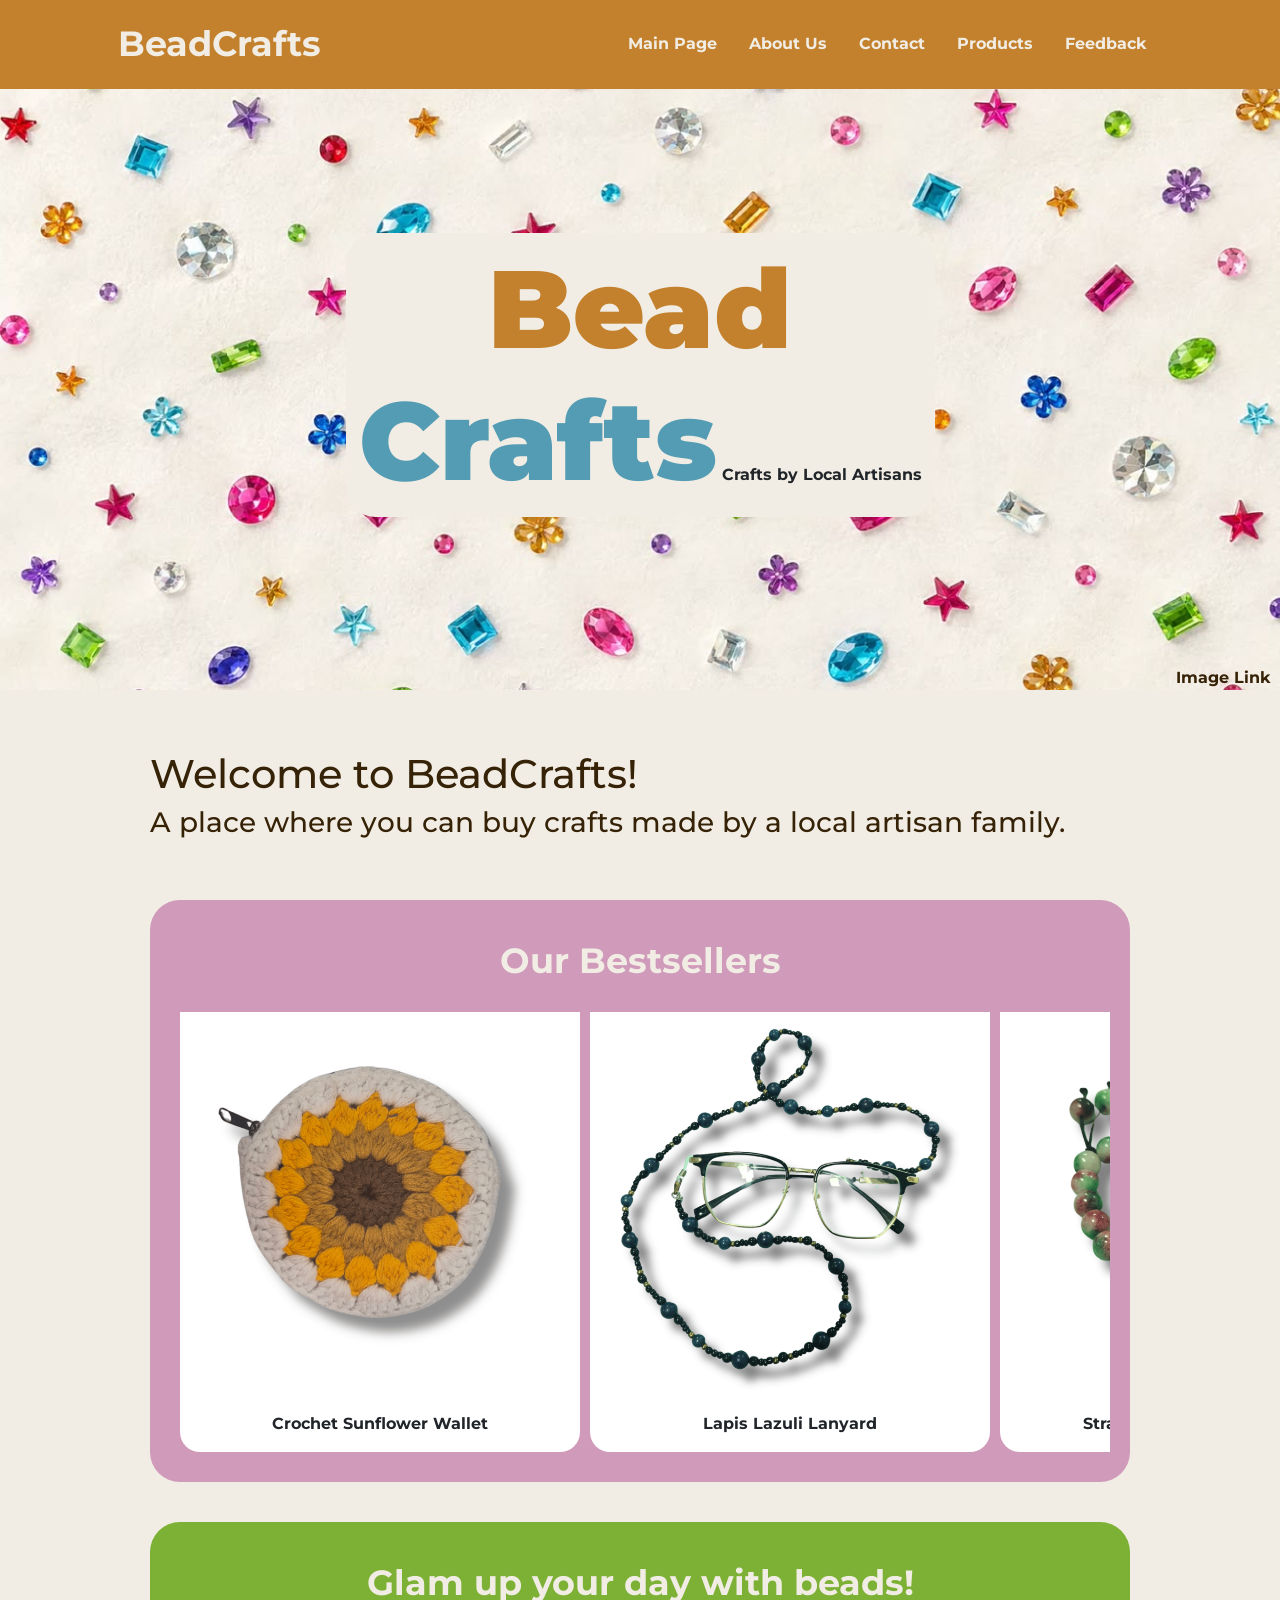
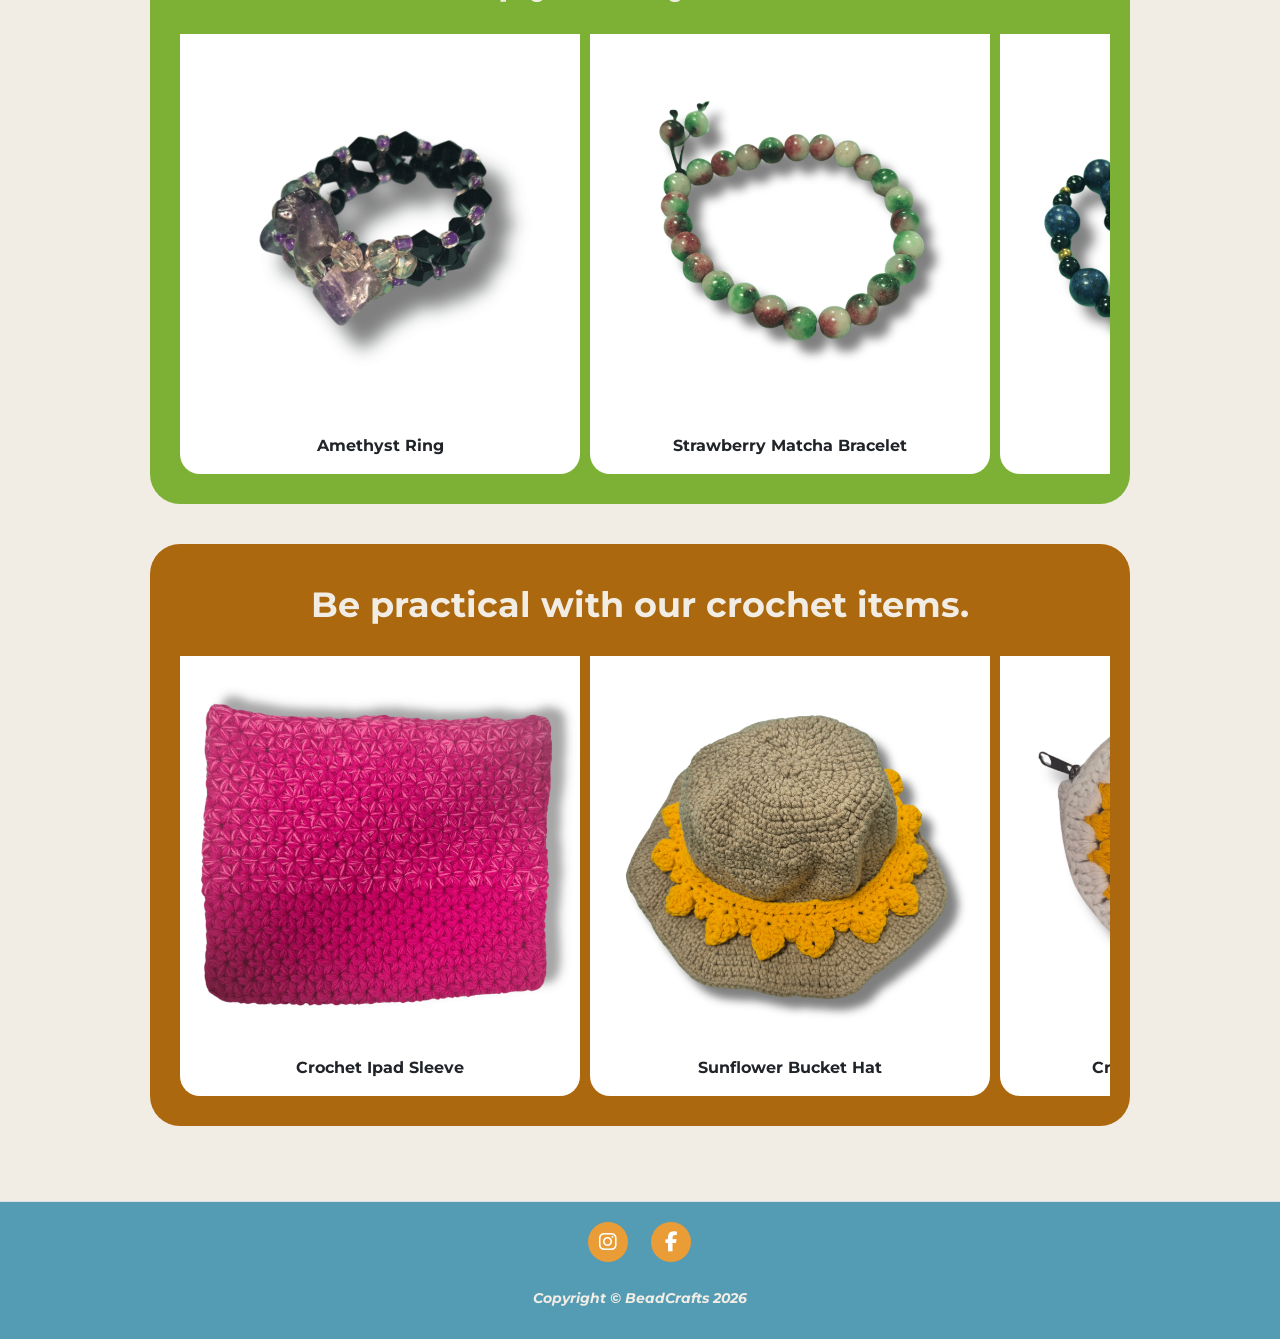
<file: index.html>
<html>
    <head>
        <title> BeadCrafts </title>
        <link href="https://cdn.jsdelivr.net/npm/bootstrap@5.3.3/dist/css/bootstrap.min.css" rel="stylesheet">
        <script src="https://cdn.jsdelivr.net/npm/bootstrap@5.3.3/dist/js/bootstrap.bundle.min.js"></script>
        <link rel="stylesheet" href="styles.css">
        <script src="index.js"></script>

        <link rel="icon" href="Logo.png" type="image/x-icon">

        <!--FontAwesome for Icons-->
        <link href="https://cdnjs.cloudflare.com/ajax/libs/font-awesome/6.5.1/css/all.min.css" rel="stylesheet">   

        <!--Fonts from Google-->
        <link rel="preconnect" href="https://fonts.googleapis.com">
        <link rel="preconnect" href="https://fonts.gstatic.com" crossorigin>
        <link href="https://fonts.googleapis.com/css2?family=Montserrat:ital,wght@0,100..900;1,100..900&display=swap" rel="stylesheet">
        <link href="https://fonts.googleapis.com   /css?family=Open+Sans:300italic,400italic,600italic,700italic,800italic,400,300,600,700,800" rel="stylesheet" type="text/css" />
    </head>

    <body>
        <nav class="navbar navbar-expand-lg" id="main_nav">
            <div class="container px-4 px-lg-5">
                <a class="navbar-brand me-auto" href="index.html" id="brand">BeadCrafts</a>
                <button class="navbar-toggler" type="button" data-bs-toggle="collapse" 
                        data-bs-target="#navbar_responsive" aria-controls="navbarResponsive" 
                        aria-expanded="false" aria-label="Toggle navigation">
                    Menu
                    <i class="fas fa-bars"></i>
                </button>
                <div class="collapse navbar-collapse" id="navbar_responsive">
                    <ul class="navbar-nav ms-auto py-4 py-lg-0">
                        <li> <a href="index.html" class="nav-link px-lg-3 py-3 py-lg-4"> Main Page </a></li>
                        <li> <a href="about.html" class="nav-link px-lg-3 py-3 py-lg-4"> About Us </a></li>
                        <li> <a href="contact.html" class="nav-link px-lg-3 py-3 py-lg-4"> Contact </a></li>
                        <li> <a href="product.html" class="nav-link px-lg-3 py-3 py-lg-4"> Products </a></li>
                        <li> <a href="reviews.html" class="nav-link px-lg-3 py-3 py-lg-4"> Feedback </a></li>
                    </ul>
                </div>
            </div>
        </nav>

        <header class="masthead" style="background-image: url('jewels.jfif')">
            <div class="container position-relative px-4 px-lg-5">
                <div class="row gx-4 gx-lg-5 justify-content-center">
                    <div class="col-md-10 col-lg-8 col-xl-7">
                        <div class="site-heading">
                            <h1 style="color: rgb(195, 129, 45)">Bead</h1> <h1 style="color:rgb(84, 156, 180)">Crafts</h1>
                            <span class="subheading">Crafts by Local Artisans</span>
                        </div>
                    </div>
                </div>
            </div>
            <a href="https://pin.it/1UdvFSesx" id="imgsrc" target="_blank">Image Link</a>
        </header>

        <div class="text"> 
            <h1> Welcome to BeadCrafts! </h1>
            <h3> A place where you can buy crafts made by a local artisan family. </h3>
        </div>

        <div id="bestmain">
            <h3 class="lighttext">Our Bestsellers</h3>
            <div class="bestsellers">
                <div class="main-items">
                    <img src="wallet.png" alt="Crochet Sunflower Wallet">
                    <p>Crochet Sunflower Wallet</p>
                </div>
                <div class="main-items">
                    <img src="glasses.png" alt="Lapis Lazuli Lanyard">
                    <p>Lapis Lazuli Lanyard</p>
                </div>
                <div class="main-items">
                    <img src="smbracelet.png" alt="Strawberry Matcha Bracelet">
                    <p>Strawberry Matcha Bracelet</p>
                </div>
                <div class="main-items">
                    <img src="2bracelet.png" alt="Blue Beaded Bracelet">
                    <p>Blue Beaded Bracelet</p>
                </div>
            </div>
        </div>

        <div id="beadmain">
            <h3 class="lighttext">Glam up your day with beads!</h3>
            <div class="bestsellers">
                <div class="main-items">
                    <img src="2ring.png" alt="Amethyst Ring">
                    <p>Amethyst Ring</p>
                </div>
                <div class="main-items">
                    <img src="smbracelet.png" alt="Strawberry Matcha Bracelet">
                    <p>Strawberry Matcha Bracelet</p>
                </div>
                <div class="main-items">
                    <img src="2bracelet.png" alt="Blue Beaded Bracelet">
                    <p>Blue Beaded Bracelet</p>
                </div>
                <div class="main-items">
                    <img src="glasses.png" alt="Lapis Lazuli Lanyard">
                    <p>Lapis Lazuli Lanyard</p>
                </div>
            </div>
        </div>

        <div id="crochetmain">
            <h3 class="lighttext">Be practical with our crochet items.</h3>
            <div class="bestsellers">
                <div class="main-items">
                    <img src="ipad.png" alt="Crochet Ipad Sleeve">
                    <p>Crochet Ipad Sleeve</p>
                </div>
                <div class="main-items">
                    <img src="hat.png" alt="Sunflower Bucket Hat">
                    <p>Sunflower Bucket Hat</p>
                </div>
                <div class="main-items">
                    <img src="wallet.png" alt="Crochet Sunflower Wallet">
                    <p>Crochet Sunflower Wallet</p>
                </div>
            </div>
        </div>

        <footer class="border-top">
            <div class="container-fluid">
                <div class="row gx-4 gx-lg-5 justify-content-center">
                    <div class="col-md-10 col-lg-8 col-xl-7">
                        <ul class="list-inline text-center">
                            <li class="list-inline-item">
                                <a href="https://www.instagram.com/" target="_blank">
                                    <span class="fa-stack fa-lg">
                                        <i class="fas fa-circle fa-stack-2x"></i>
                                        <i class="fab fa-instagram fa-stack-1x fa-inverse"></i>
                                    </span>
                                </a>
                            </li>
                            <li class="list-inline-item">
                                <a href="https://www.facebook.com/" target="_blank">
                                    <span class="fa-stack fa-lg">
                                        <i class="fas fa-circle fa-stack-2x"></i>
                                        <i class="fab fa-facebook-f fa-stack-1x fa-inverse"></i>
                                    </span>
                                </a>
                            </li>
                        </ul>
                        <div class="small text-center fst-italic">Copyright &copy; BeadCrafts 2026</div>
                    </div>
                </div>
            </div>
        </footer>

    </body>
</html>
</file>
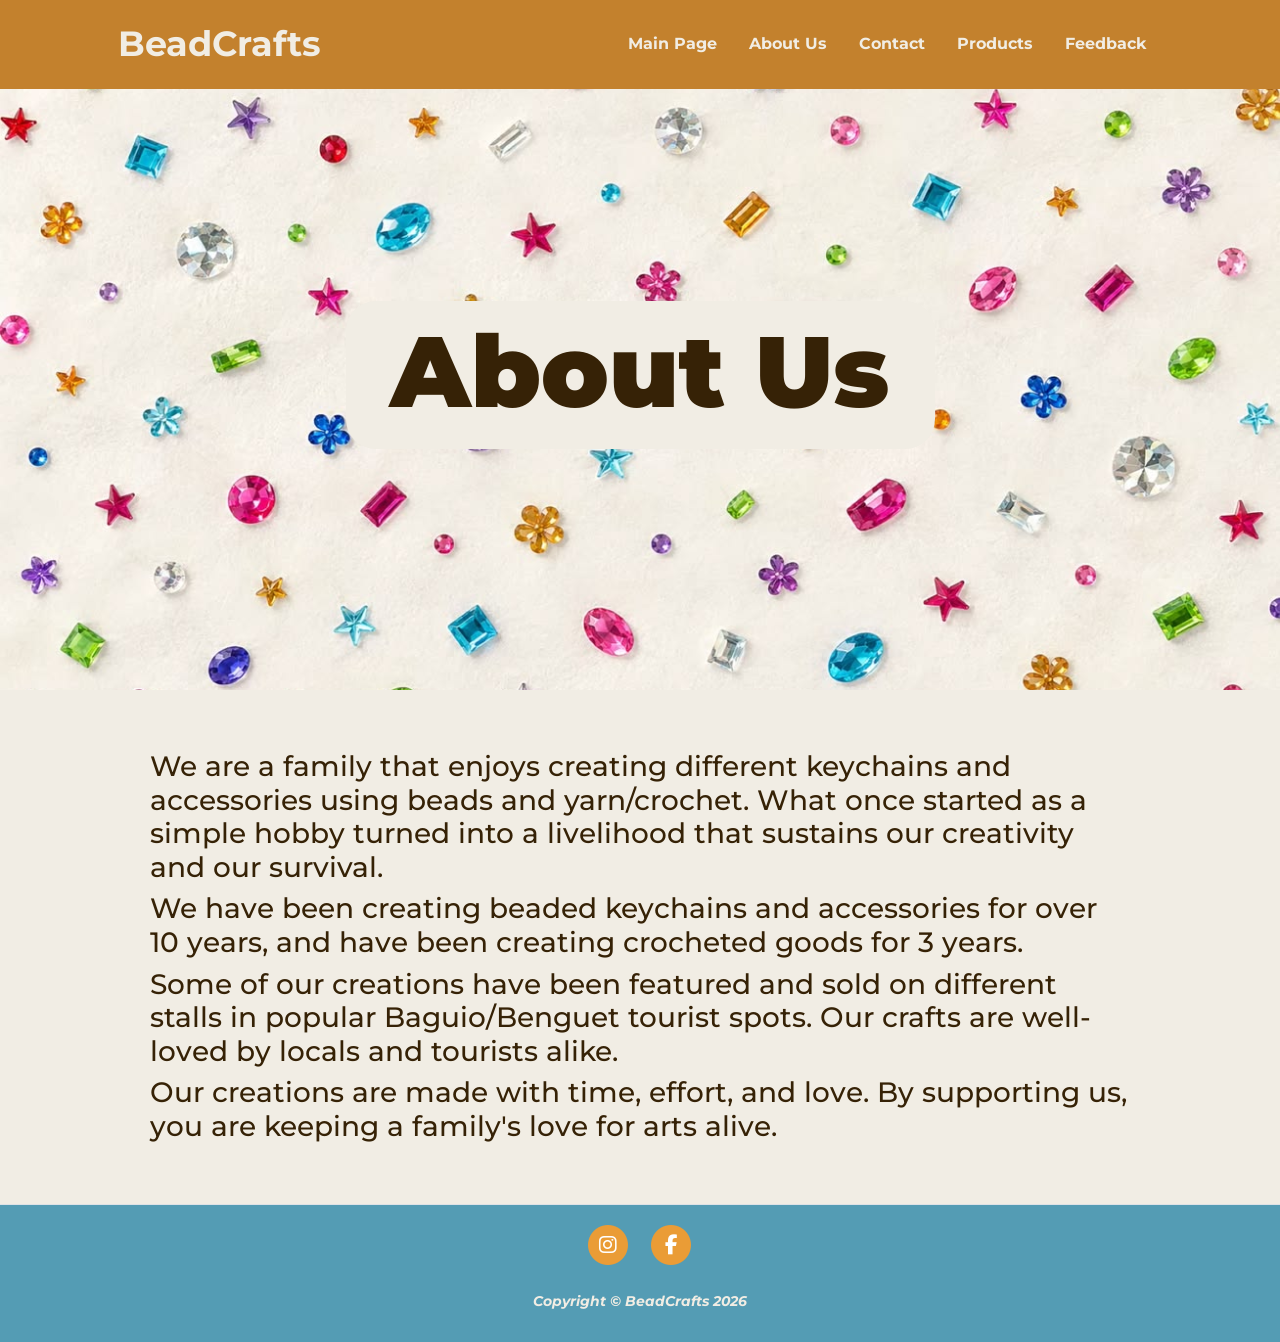
<file: about.html>
<html>
    <head>
        <title> BeadCrafts </title>
        <link href="https://cdn.jsdelivr.net/npm/bootstrap@5.3.3/dist/css/bootstrap.min.css" rel="stylesheet">
        <script src="https://cdn.jsdelivr.net/npm/bootstrap@5.3.3/dist/js/bootstrap.bundle.min.js"></script>
        <link rel="stylesheet" href="styles.css">
        <script src="index.js"></script>

        <link href="https://cdnjs.cloudflare.com/ajax/libs/font-awesome/6.5.1/css/all.min.css" rel="stylesheet">   

        <!--Fonts from Google-->
        <link rel="preconnect" href="https://fonts.googleapis.com">
        <link rel="preconnect" href="https://fonts.gstatic.com" crossorigin>
        <link href="https://fonts.googleapis.com/css2?family=Montserrat:ital,wght@0,100..900;1,100..900&display=swap" rel="stylesheet">
        <link href="https://fonts.googleapis.com   /css?family=Open+Sans:300italic,400italic,600italic,700italic,800italic,400,300,600,700,800" rel="stylesheet" type="text/css" />
    </head>

    <body>
        <nav class="navbar navbar-expand-lg" id="main_nav">
            <div class="container px-4 px-lg-5">
                <a class="navbar-brand me-auto" href="index.html" id="brand">BeadCrafts</a>
                <button class="navbar-toggler" type="button" data-bs-toggle="collapse" 
                        data-bs-target="#navbar_responsive" aria-controls="navbarResponsive" 
                        aria-expanded="false" aria-label="Toggle navigation">
                    Menu
                    <i class="fas fa-bars"></i>
                </button>
                <div class="collapse navbar-collapse" id="navbar_responsive">
                    <ul class="navbar-nav ms-auto py-4 py-lg-0">
                        <li> <a href="index.html" class="nav-link px-lg-3 py-3 py-lg-4"> Main Page </a></li>
                        <li> <a href="about.html" class="nav-link px-lg-3 py-3 py-lg-4"> About Us </a></li>
                        <li> <a href="contact.html" class="nav-link px-lg-3 py-3 py-lg-4"> Contact </a></li>
                        <li> <a href="product.html" class="nav-link px-lg-3 py-3 py-lg-4"> Products </a></li>
                        <li> <a href="reviews.html" class="nav-link px-lg-3 py-3 py-lg-4"> Feedback </a></li>
                    </ul>
                </div>
            </div>
        </nav>

        <header class="masthead" style="background-image: url('jewels.jfif')">
            <div class="container position-relative px-4 px-lg-5">
                <div class="row gx-4 gx-lg-5 justify-content-center">
                    <div class="col-md-10 col-lg-8 col-xl-7">
                        <div class="site-heading">
                            <h2>About Us</h2>
                        </div>
                    </div>
                </div>
            </div>
        </header>

        <div class="text">
            <h3> We are a family that enjoys creating different keychains and accessories
                 using beads and yarn/crochet. What once started as a simple hobby turned 
                 into a livelihood that sustains our creativity and our survival.
            </h3>

            <h3> We have been creating beaded keychains and accessories for over 10 years, 
                 and have been creating crocheted goods for 3 years. 
            </h3>

            <h3> Some of our creations have been featured and sold on different stalls in 
                 popular Baguio/Benguet tourist spots. Our crafts are well-loved by locals 
                 and tourists alike.
            </h3>

            <h3> Our creations are made with time, effort, and love. By supporting us, you 
                are keeping a family's love for arts alive.
            </h3>
        </div>

        <footer class="border-top">
            <div class="container-fluid">
                <div class="row gx-4 gx-lg-5 justify-content-center">
                    <div class="col-md-10 col-lg-8 col-xl-7">
                        <ul class="list-inline text-center">
                            <li class="list-inline-item">
                                <a href="https://www.instagram.com/" target="_blank">
                                    <span class="fa-stack fa-lg">
                                        <i class="fas fa-circle fa-stack-2x"></i>
                                        <i class="fab fa-instagram fa-stack-1x fa-inverse"></i>
                                    </span>
                                </a>
                            </li>
                            <li class="list-inline-item">
                                <a href="https://www.facebook.com/" target="_blank">
                                    <span class="fa-stack fa-lg">
                                        <i class="fas fa-circle fa-stack-2x"></i>
                                        <i class="fab fa-facebook-f fa-stack-1x fa-inverse"></i>
                                    </span>
                                </a>
                            </li>
                        </ul>
                        <div class="small text-center fst-italic">Copyright &copy; BeadCrafts 2026</div>
                    </div>
                </div>
            </div>
        </footer>

    </body>
</html>
</file>
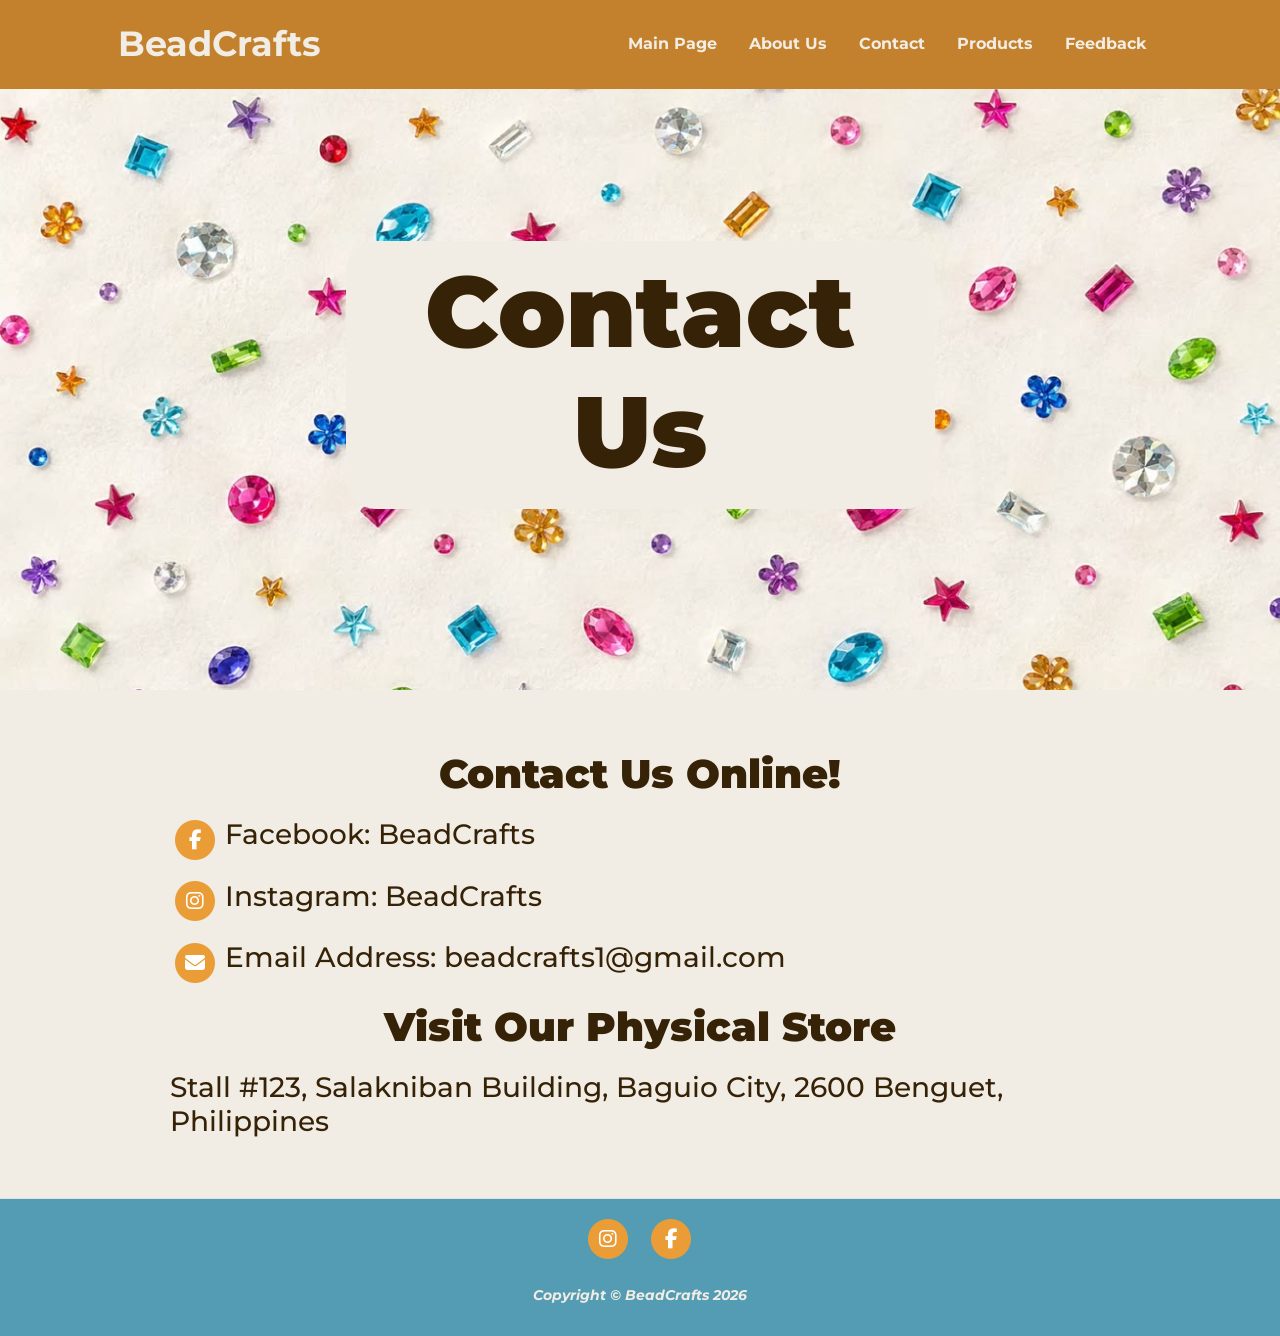
<file: contact.html>
<html>
    <head>
        <title> BeadCrafts </title>
        <link href="https://cdn.jsdelivr.net/npm/bootstrap@5.3.3/dist/css/bootstrap.min.css" rel="stylesheet">
        <script src="https://cdn.jsdelivr.net/npm/bootstrap@5.3.3/dist/js/bootstrap.bundle.min.js"></script>
        <link rel="stylesheet" href="styles.css">
        <script src="index.js"></script>

        <link href="https://cdnjs.cloudflare.com/ajax/libs/font-awesome/6.5.1/css/all.min.css" rel="stylesheet">   


        <!--Fonts from Google-->
        <link rel="preconnect" href="https://fonts.googleapis.com">
        <link rel="preconnect" href="https://fonts.gstatic.com" crossorigin>
        <link href="https://fonts.googleapis.com/css2?family=Montserrat:ital,wght@0,100..900;1,100..900&display=swap" rel="stylesheet">
        <link href="https://fonts.googleapis.com   /css?family=Open+Sans:300italic,400italic,600italic,700italic,800italic,400,300,600,700,800" rel="stylesheet" type="text/css" />
    </head>

    <body>
        <nav class="navbar navbar-expand-lg" id="main_nav">
            <div class="container px-4 px-lg-5">
                <a class="navbar-brand me-auto" href="index.html" id="brand">BeadCrafts</a>
                <button class="navbar-toggler" type="button" data-bs-toggle="collapse" 
                        data-bs-target="#navbar_responsive" aria-controls="navbarResponsive" 
                        aria-expanded="false" aria-label="Toggle navigation">
                    Menu
                    <i class="fas fa-bars"></i>
                </button>
                <div class="collapse navbar-collapse" id="navbar_responsive">
                    <ul class="navbar-nav ms-auto py-4 py-lg-0">
                        <li> <a href="index.html" class="nav-link px-lg-3 py-3 py-lg-4"> Main Page </a></li>
                        <li> <a href="about.html" class="nav-link px-lg-3 py-3 py-lg-4"> About Us </a></li>
                        <li> <a href="contact.html" class="nav-link px-lg-3 py-3 py-lg-4"> Contact </a></li>
                        <li> <a href="product.html" class="nav-link px-lg-3 py-3 py-lg-4"> Products </a></li>
                        <li> <a href="reviews.html" class="nav-link px-lg-3 py-3 py-lg-4"> Feedback </a></li>
                    </ul>
                </div>
            </div>
        </nav>

        <header class="masthead" style="background-image: url('jewels.jfif')">
            <div class="container position-relative px-4 px-lg-5">
                <div class="row gx-4 gx-lg-5 justify-content-center">
                    <div class="col-md-10 col-lg-8 col-xl-7">
                        <div class="site-heading">
                            <h2>Contact Us</h2>
                        </div>
                    </div>
                </div>
            </div>
        </header>

        <div class="text">
            <div class="socials">
                <h1 class="headtext">Contact Us Online!</h1>
                <a href="https://www.facebook.com/" target="_blank">
                    <span class="fa-stack fa-lg">
                        <i class="fas fa-circle fa-stack-2x"></i>
                        <i class="fab fa-facebook-f fa-stack-1x fa-inverse"></i>
                    </span>
                </a>
                <h3 style="display: inline"> Facebook: BeadCrafts </h3>
            </div>

            <div class="socials">
                <a href="https://www.instagram.com/" target="_blank">
                    <span class="fa-stack fa-lg">
                        <i class="fas fa-circle fa-stack-2x"></i>
                        <i class="fab fa-instagram fa-stack-1x fa-inverse"></i>
                    </span>
                </a>
                <h3 style="display: inline"> Instagram: BeadCrafts </h3>
            </div>

            <div class="socials">
                <a href="https://mail.google.com/" target="_blank">
                    <span class="fa-stack fa-lg">
                        <i class="fas fa-circle fa-stack-2x"></i>
                        <i class="fas fa-envelope fa-stack-1x fa-inverse"></i>
                    </span>
                </a>
                <h3 style="display: inline"> Email Address: beadcrafts1@gmail.com </h3>
            </div>

            <div>
                <h1 class="headtext">Visit Our Physical Store</h1>
                <h3 class="socials">Stall #123, Salakniban Building, Baguio City, 2600 Benguet, Philippines</h3>
            </div>
        </div>

        <footer class="border-top">
            <div class="container-fluid">
                <div class="row gx-4 gx-lg-5 justify-content-center">
                    <div class="col-md-10 col-lg-8 col-xl-7">
                        <ul class="list-inline text-center">
                            <li class="list-inline-item">
                                <a href="https://www.instagram.com/" target="_blank">
                                    <span class="fa-stack fa-lg">
                                        <i class="fas fa-circle fa-stack-2x"></i>
                                        <i class="fab fa-instagram fa-stack-1x fa-inverse"></i>
                                    </span>
                                </a>
                            </li>
                            <li class="list-inline-item">
                                <a href="https://www.facebook.com/" target="_blank">
                                    <span class="fa-stack fa-lg">
                                        <i class="fas fa-circle fa-stack-2x"></i>
                                        <i class="fab fa-facebook-f fa-stack-1x fa-inverse"></i>
                                    </span>
                                </a>
                            </li>
                        </ul>
                        <div class="small text-center fst-italic">Copyright &copy; BeadCrafts 2026</div>
                    </div>
                </div>
            </div>
        </footer>

    </body>
</html>
</file>
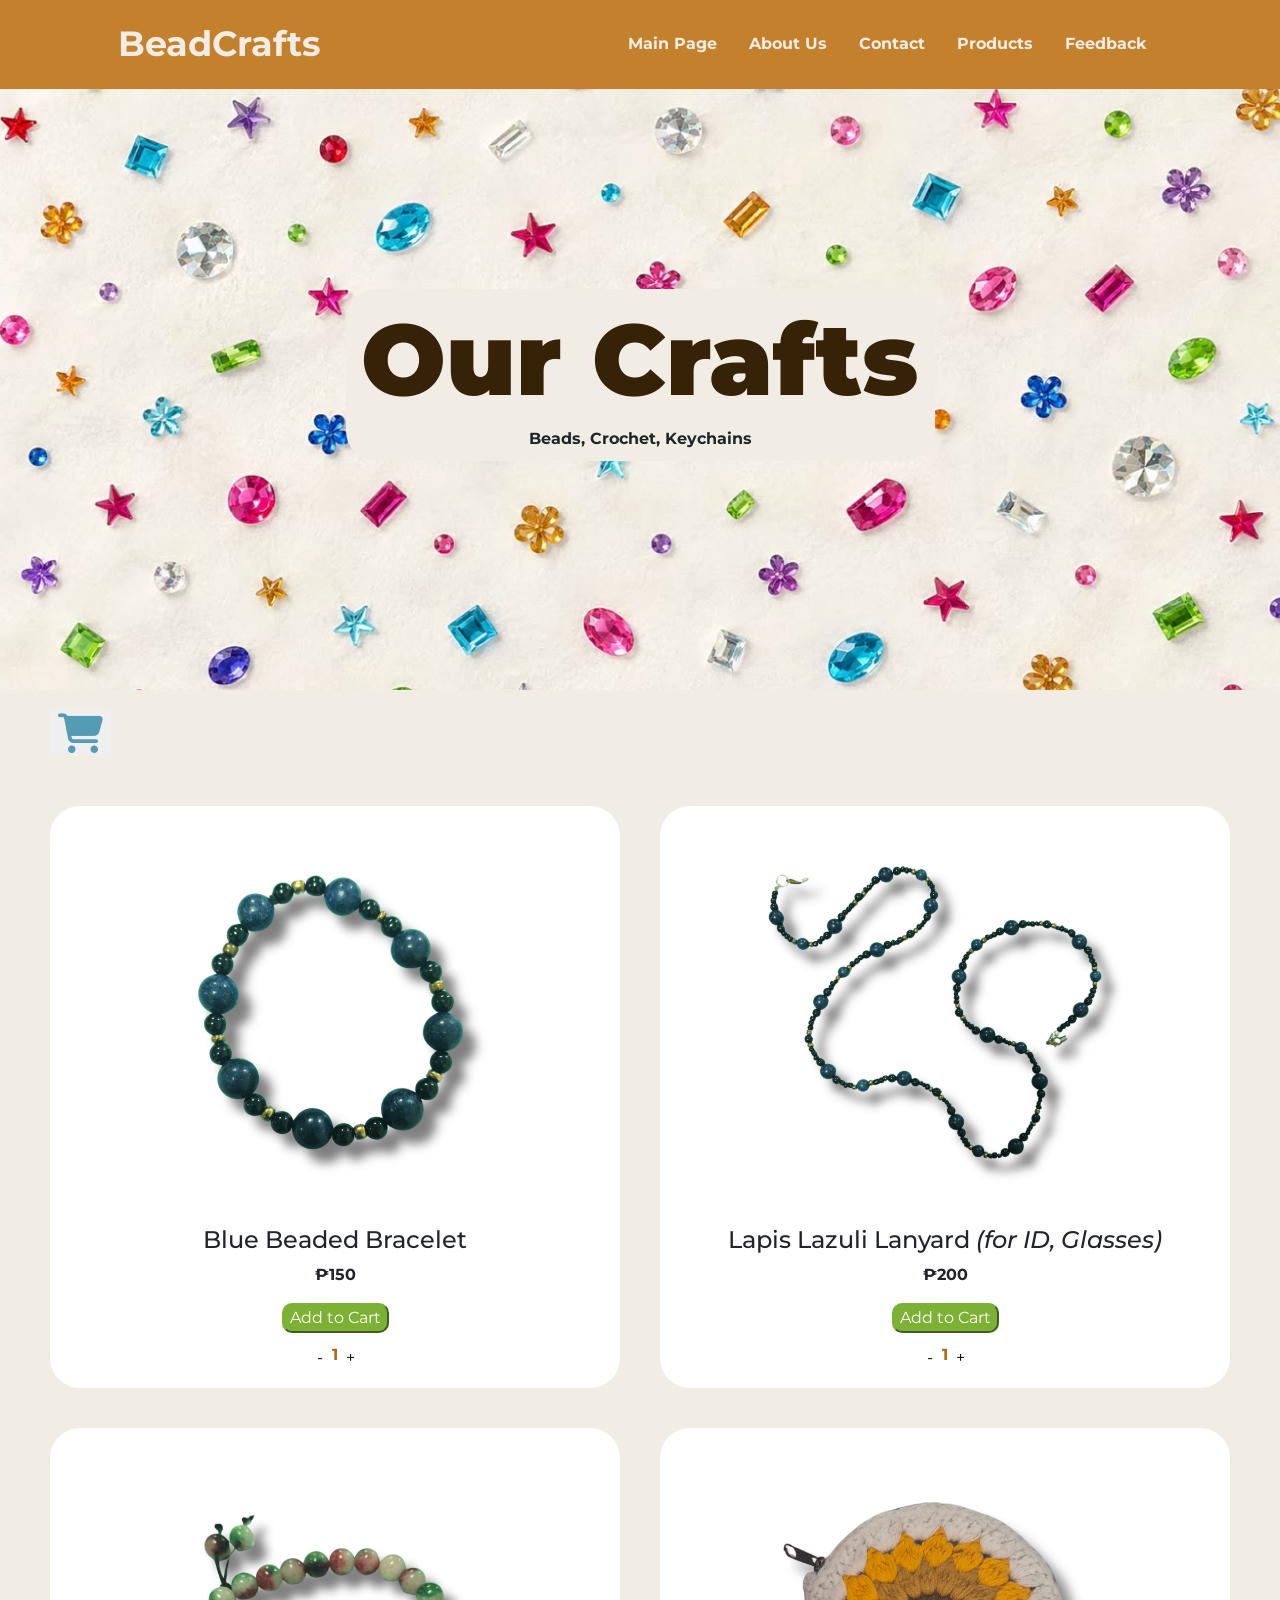
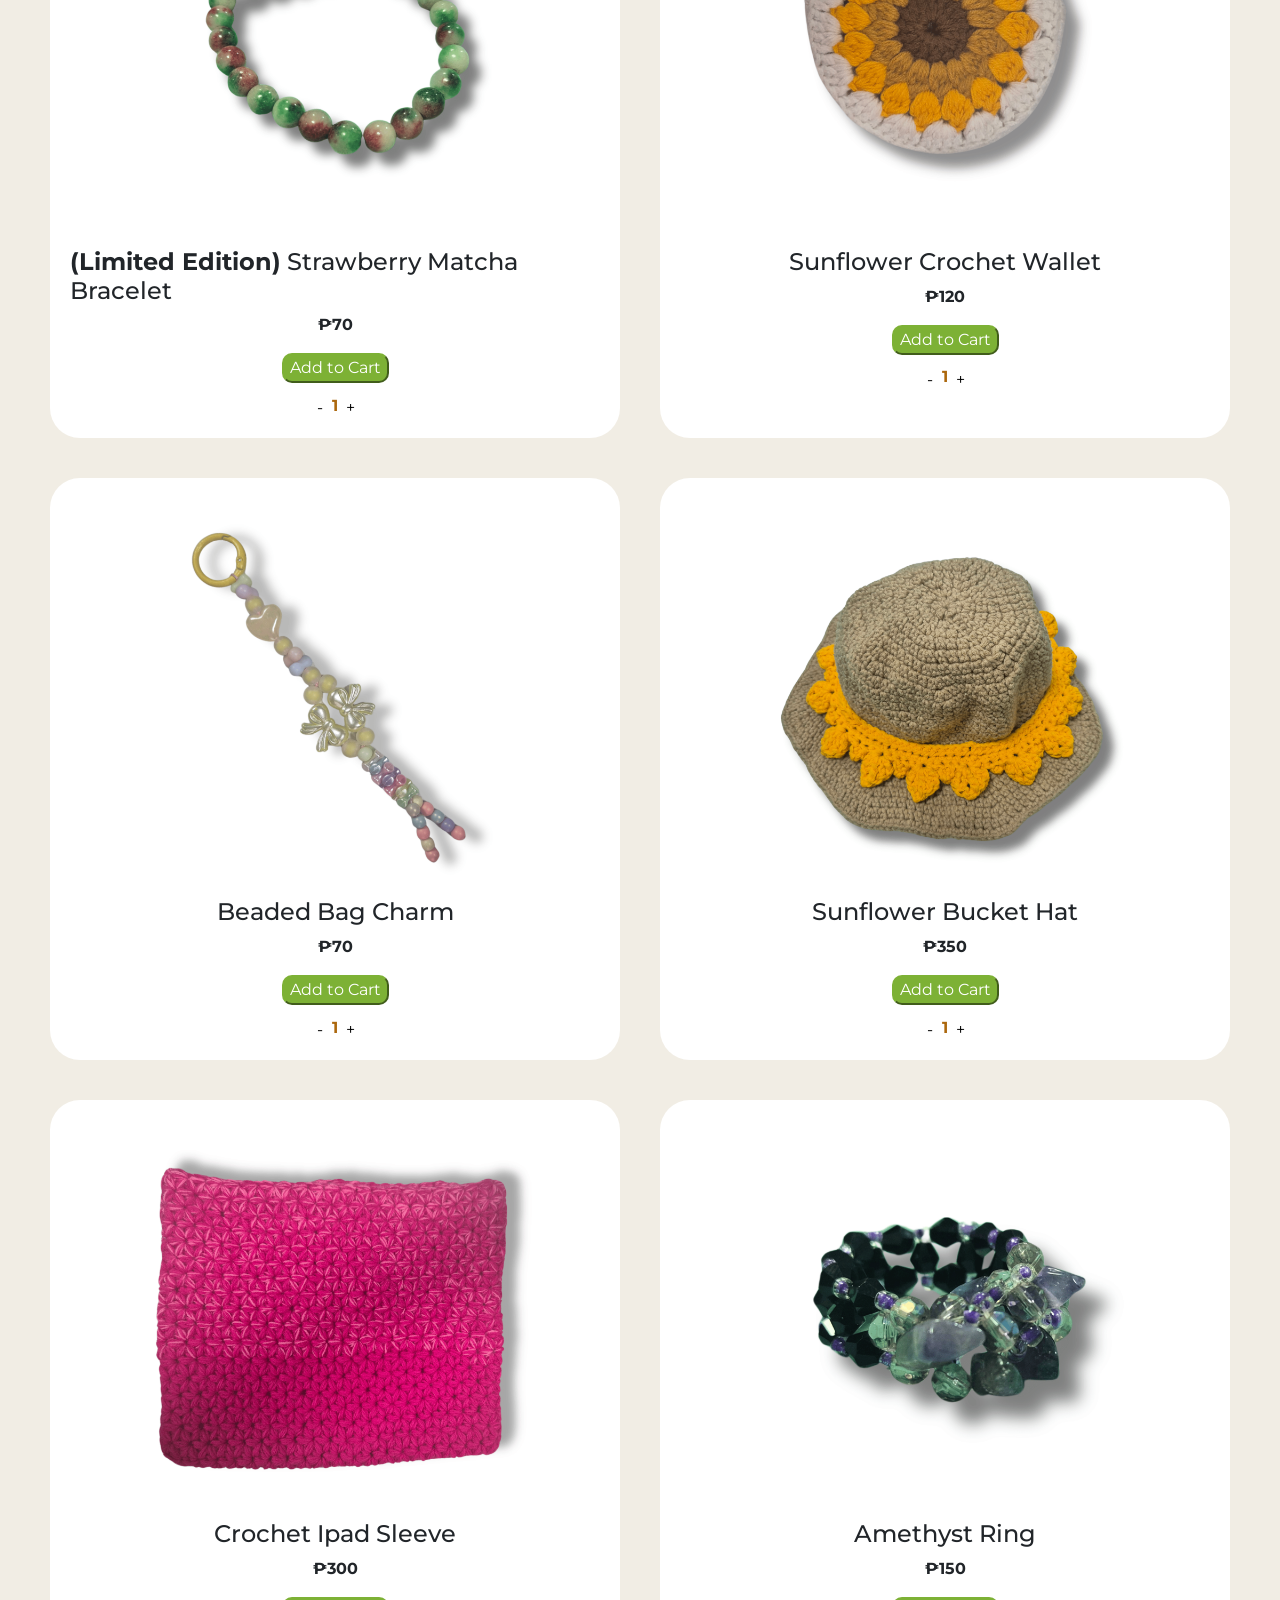
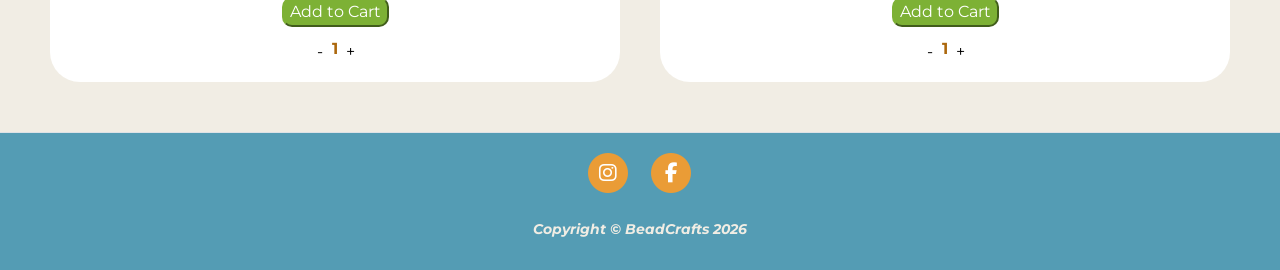
<file: product.html>
<html>
    <head>
        <title> BeadCrafts </title>
        <link href="https://cdn.jsdelivr.net/npm/bootstrap@5.3.3/dist/css/bootstrap.min.css" rel="stylesheet">
        <script src="https://cdn.jsdelivr.net/npm/bootstrap@5.3.3/dist/js/bootstrap.bundle.min.js"></script>
        <link rel="stylesheet" href="styles.css">

        <link href="https://cdnjs.cloudflare.com/ajax/libs/font-awesome/6.5.1/css/all.min.css" rel="stylesheet">   


        <!--Fonts from Google-->
        <link rel="preconnect" href="https://fonts.googleapis.com">
        <link rel="preconnect" href="https://fonts.gstatic.com" crossorigin>
        <link href="https://fonts.googleapis.com/css2?family=Montserrat:ital,wght@0,100..900;1,100..900&display=swap" rel="stylesheet">
        <link href="https://fonts.googleapis.com   /css?family=Open+Sans:300italic,400italic,600italic,700italic,800italic,400,300,600,700,800" rel="stylesheet" type="text/css" />
    </head>

    <body>
        <nav class="navbar navbar-expand-lg" id="main_nav">
            <div class="container px-4 px-lg-5">
                <a class="navbar-brand me-auto" href="index.html" id="brand">BeadCrafts</a>
                <button class="navbar-toggler" type="button" data-bs-toggle="collapse" 
                        data-bs-target="#navbar_responsive" aria-controls="navbarResponsive" 
                        aria-expanded="false" aria-label="Toggle navigation">
                    Menu
                    <i class="fas fa-bars"></i>
                </button>
                <div class="collapse navbar-collapse" id="navbar_responsive">
                    <ul class="navbar-nav ms-auto py-4 py-lg-0">
                        <li> <a href="index.html" class="nav-link px-lg-3 py-3 py-lg-4"> Main Page </a></li>
                        <li> <a href="about.html" class="nav-link px-lg-3 py-3 py-lg-4"> About Us </a></li>
                        <li> <a href="contact.html" class="nav-link px-lg-3 py-3 py-lg-4"> Contact </a></li>
                        <li> <a href="product.html" class="nav-link px-lg-3 py-3 py-lg-4"> Products </a></li>
                        <li> <a href="reviews.html" class="nav-link px-lg-3 py-3 py-lg-4"> Feedback </a></li>
                    </ul>
                </div>
            </div>
        </nav>

        <header class="masthead" style="background-image: url('jewels.jfif')">
            <div class="container position-relative px-4 px-lg-5">
                <div class="row gx-4 gx-lg-5 justify-content-center">
                    <div class="col-md-10 col-lg-8 col-xl-7">
                        <div class="site-heading">
                            <h2>Our Crafts</h2>
                            <span class="subheading">Beads, Crochet, Keychains</span>
                        </div>
                    </div>
                </div>
            </div>
        </header>

        <button id="cart-icon"> 
            <i class="fa-solid fa-cart-shopping"></i>
        </button>

        <div id="cart" class="cart">
            <button id="close" class="ekis">x</button>
            <h3 class="lighttext">Your Shopping Cart</h3>
            <ul id="cart-items"></ul>
            <p style="color: white">Total: &#8369;<span id="total">0.00</span></p>
            <button id="buy" class="ekis">Buy</button>
        </div>

        <div id="grid">
            <div class="product">
                <img src="bracelet.png">
                <h4> Blue Beaded Bracelet </h4>
                <p> &#8369;150</p>
                <button class="add" data-id="1" data-name="Blue Beaded Bracelet" data-price="150"> Add to Cart </button>
                <div class="qty">
                    <button class="qty-btn" onclick="change_qty(this, -1)">-</button>
                    <span class="qty-val">1</span>
                    <button class="qty-btn" onclick="change_qty(this, 1)">+</button>
                </div>
            </div>

            <div class="product">
                <img src="lanyard.png">
                <h4> Lapis Lazuli Lanyard <i>(for ID, Glasses)</i> </h4>
                <p> &#8369;200</p>
                <button class="add" data-id="2" data-name="Lapis Lazuli Lanyard" data-price="200"> Add to Cart </button>
                <div class="qty">
                    <button class="qty-btn" onclick="change_qty(this, -1)">-</button>
                    <span class="qty-val">1</span>
                    <button class="qty-btn" onclick="change_qty(this, 1)">+</button>
                </div>
            </div>

            <div class="product">
                <img src="smbracelet.png">
                <h4> <b>(Limited Edition)</b> Strawberry Matcha Bracelet </h4>
                <p> &#8369;70</p>
                <button class="add" data-id="3" data-name="Strawberry Matcha Bracelet" data-price="70"> Add to Cart </button>
                <div class="qty">
                    <button class="qty-btn" onclick="change_qty(this, -1)">-</button>
                    <span class="qty-val">1</span>
                    <button class="qty-btn" onclick="change_qty(this, 1)">+</button>
                </div>
            </div>

            <div class="product">
                <img src="wallet.png">
                <h4> Sunflower Crochet Wallet </h4>
                <p> &#8369;120</p>
                <button class="add" data-id="4" data-name="Sunflower Crochet Wallet" data-price="120"> Add to Cart </button>
                <div class="qty">
                    <button class="qty-btn" onclick="change_qty(this, -1)">-</button>
                    <span class="qty-val">1</span>
                    <button class="qty-btn" onclick="change_qty(this, 1)">+</button>
                </div>
            </div>

            <div class="product">
                <img src="charm.png">
                <h4> Beaded Bag Charm </h4>
                <p> &#8369;70</p>
                <button class="add" data-id="5" data-name="Beaded Bag Charm" data-price="70"> Add to Cart </button>
                <div class="qty">
                    <button class="qty-btn" onclick="change_qty(this, -1)">-</button>
                    <span class="qty-val">1</span>
                    <button class="qty-btn" onclick="change_qty(this, 1)">+</button>
                </div>
            </div>

            <div class="product">
                <img src="hat.png">
                <h4> Sunflower Bucket Hat </h4>
                <p> &#8369;350 </p>
                <button class="add" data-id="6" data-name="Sunflower Bucket Hat" data-price="350"> Add to Cart </button>
                <div class="qty">
                    <button class="qty-btn" onclick="change_qty(this, -1)">-</button>
                    <span class="qty-val">1</span>
                    <button class="qty-btn" onclick="change_qty(this, 1)">+</button>
                </div>
            </div>

            <div class="product">
                <img src="ipad.png">
                <h4> Crochet Ipad Sleeve </h4>
                <p> &#8369;300</p>
                <button class="add" data-id="7" data-name="Crochet Ipad Sleeve" data-price="300"> Add to Cart </button>
                <div class="qty">
                    <button class="qty-btn" onclick="change_qty(this, -1)">-</button>
                    <span class="qty-val">1</span>
                    <button class="qty-btn" onclick="change_qty(this, 1)">+</button>
                </div>
            </div>

            <div class="product">
                <img src="1ring.png">
                <h4> Amethyst Ring </h4>
                <p> &#8369;150</p>
                <button class="add" data-id="8" data-name="Amethyst Ring" data-price="150"> Add to Cart </button>
                <div class="qty">
                    <button class="qty-btn" onclick="change_qty(this, -1)">-</button>
                    <span class="qty-val">1</span>
                    <button class="qty-btn" onclick="change_qty(this, 1)">+</button>
                </div>
            </div>

            <dialog id="buying">
                <h3>Thank you for buying!</h3>
                <p>Please contact us for your payment before we can ship your order.</p>
                <button id="done" class="ekis">Got it</button>
            </dialog>

        </div>

        <footer class="border-top">
            <div class="container-fluid">
                <div class="row gx-4 gx-lg-5 justify-content-center">
                    <div class="col-md-10 col-lg-8 col-xl-7">
                        <ul class="list-inline text-center">
                            <li class="list-inline-item">
                                <a href="https://www.instagram.com/" target="_blank">
                                    <span class="fa-stack fa-lg">
                                        <i class="fas fa-circle fa-stack-2x"></i>
                                        <i class="fab fa-instagram fa-stack-1x fa-inverse"></i>
                                    </span>
                                </a>
                            </li>
                            <li class="list-inline-item">
                                <a href="https://www.facebook.com/" target="_blank">
                                    <span class="fa-stack fa-lg">
                                        <i class="fas fa-circle fa-stack-2x"></i>
                                        <i class="fab fa-facebook-f fa-stack-1x fa-inverse"></i>
                                    </span>
                                </a>
                            </li>
                        </ul>
                        <div class="small text-center fst-italic">Copyright &copy; BeadCrafts 2026</div>
                    </div>
                </div>
            </div>
        </footer>

        <script src="index.js"></script>
    </body>
</html>
</file>
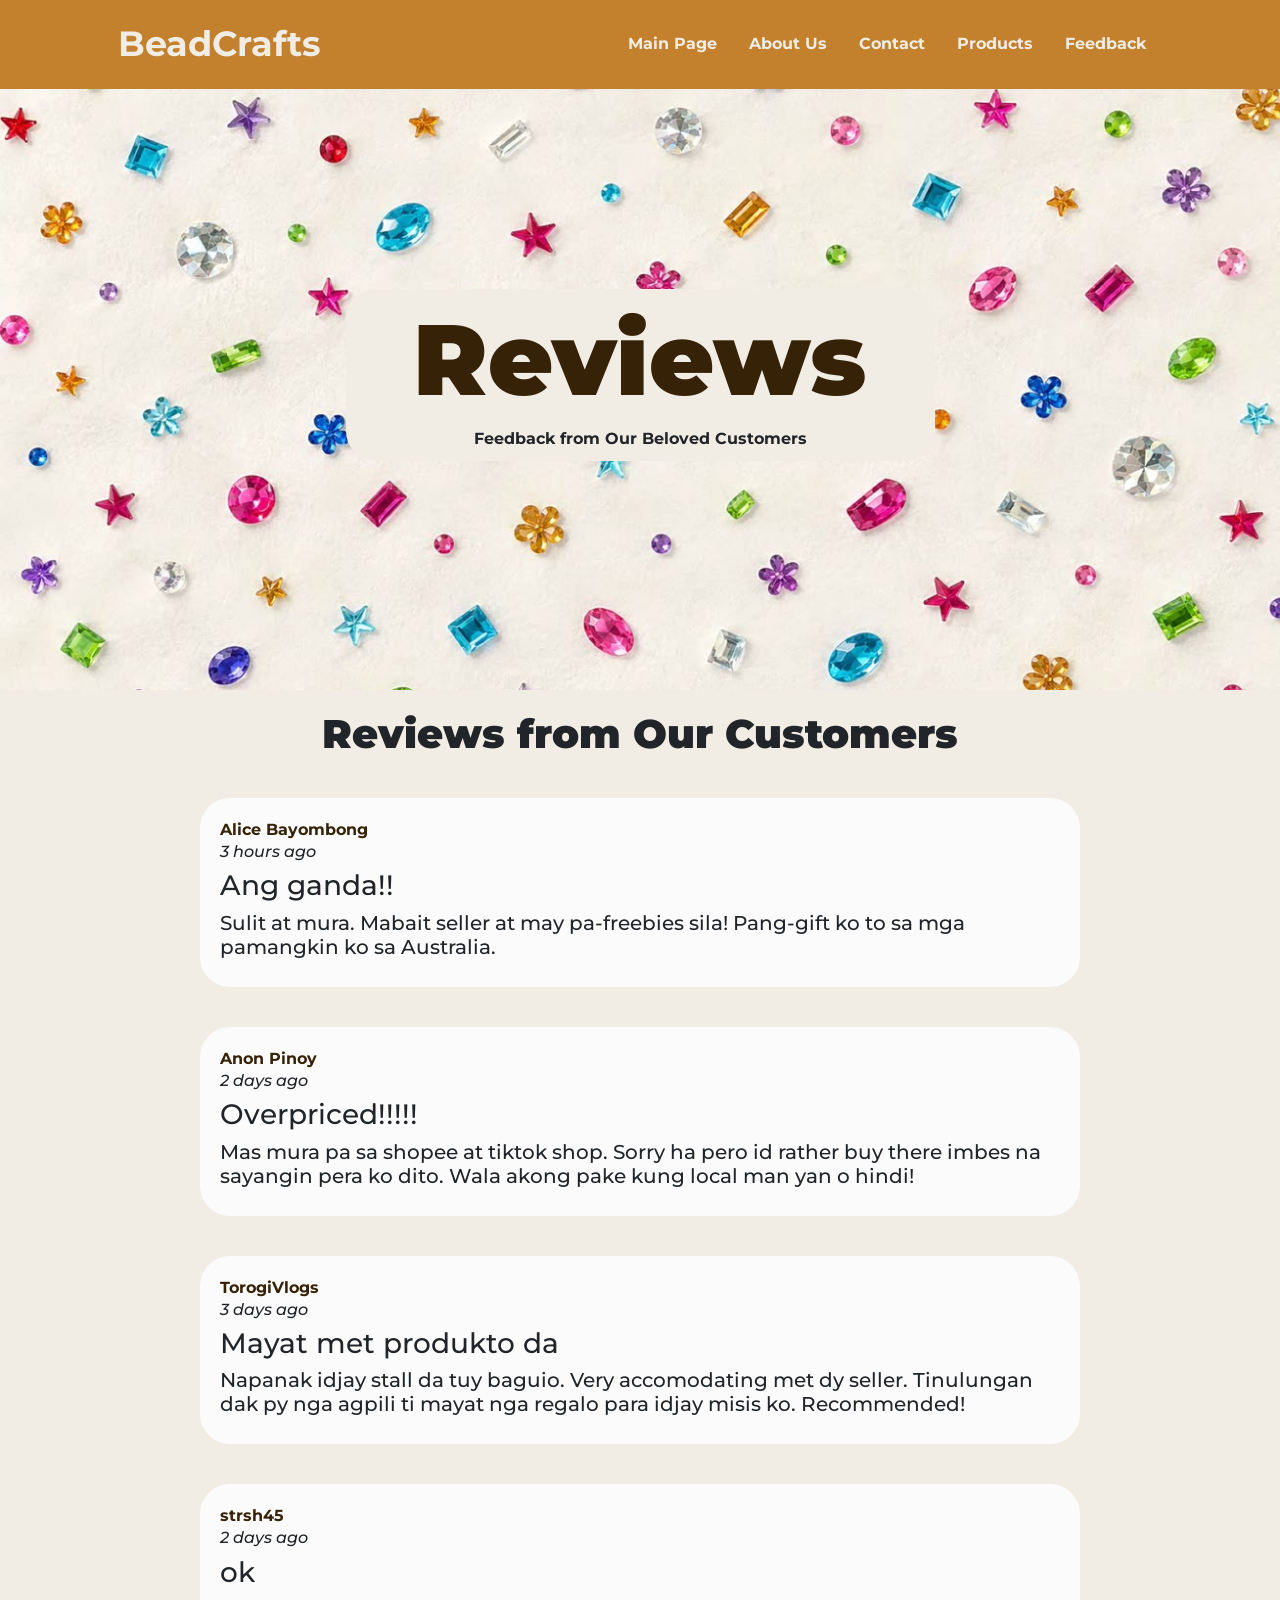
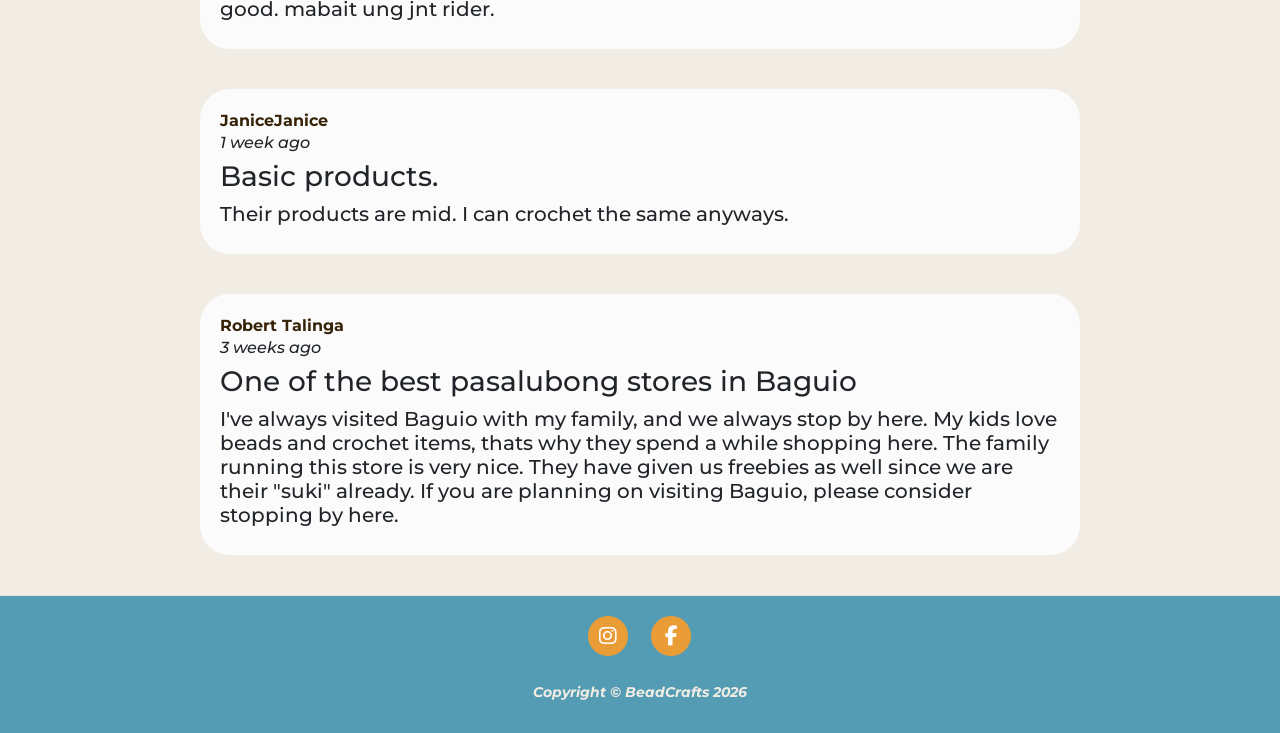
<file: reviews.html>
<html>
    <head>
        <title> BeadCrafts </title>
        <link href="https://cdn.jsdelivr.net/npm/bootstrap@5.3.3/dist/css/bootstrap.min.css" rel="stylesheet">
        <script src="https://cdn.jsdelivr.net/npm/bootstrap@5.3.3/dist/js/bootstrap.bundle.min.js"></script>
        <link rel="stylesheet" href="styles.css">
        <script src="index.js"></script>

        <link href="https://cdnjs.cloudflare.com/ajax/libs/font-awesome/6.5.1/css/all.min.css" rel="stylesheet">   


        <!--Fonts from Google-->
        <link rel="preconnect" href="https://fonts.googleapis.com">
        <link rel="preconnect" href="https://fonts.gstatic.com" crossorigin>
        <link href="https://fonts.googleapis.com/css2?family=Montserrat:ital,wght@0,100..900;1,100..900&display=swap" rel="stylesheet">
        <link href="https://fonts.googleapis.com   /css?family=Open+Sans:300italic,400italic,600italic,700italic,800italic,400,300,600,700,800" rel="stylesheet" type="text/css" />
    </head>

    <body>
        <nav class="navbar navbar-expand-lg" id="main_nav">
            <div class="container px-4 px-lg-5">
                <a class="navbar-brand me-auto" href="index.html" id="brand">BeadCrafts</a>
                <button class="navbar-toggler" type="button" data-bs-toggle="collapse" 
                        data-bs-target="#navbar_responsive" aria-controls="navbarResponsive" 
                        aria-expanded="false" aria-label="Toggle navigation">
                    Menu
                    <i class="fas fa-bars"></i>
                </button>
                <div class="collapse navbar-collapse" id="navbar_responsive">
                    <ul class="navbar-nav ms-auto py-4 py-lg-0">
                        <li> <a href="index.html" class="nav-link px-lg-3 py-3 py-lg-4"> Main Page </a></li>
                        <li> <a href="about.html" class="nav-link px-lg-3 py-3 py-lg-4"> About Us </a></li>
                        <li> <a href="contact.html" class="nav-link px-lg-3 py-3 py-lg-4"> Contact </a></li>
                        <li> <a href="product.html" class="nav-link px-lg-3 py-3 py-lg-4"> Products </a></li>
                        <li> <a href="reviews.html" class="nav-link px-lg-3 py-3 py-lg-4"> Feedback </a></li>
                    </ul>
                </div>
            </div>
        </nav>

        <header class="masthead" style="background-image: url('jewels.jfif')">
            <div class="container position-relative px-4 px-lg-5">
                <div class="row gx-4 gx-lg-5 justify-content-center">
                    <div class="col-md-10 col-lg-8 col-xl-7">
                        <div class="site-heading">
                            <h2>Reviews</h2>
                            <span class="subheading">Feedback from Our Beloved Customers</span>
                        </div>
                    </div>
                </div>
            </div>
        </header>

        <h1 class="headtext">Reviews from Our Customers</h1>

        <div class="review">
            <p>Alice Bayombong</p>
            <h6>3 hours ago</h6>
            
            <h3>Ang ganda!!</h3>
            <h5>Sulit at mura. Mabait seller at may pa-freebies sila!
                Pang-gift ko to sa mga pamangkin ko sa Australia.
            </h5>
        </div>

        <div class="review">
            <p>Anon Pinoy</p>
            <h6>2 days ago</h6>
            
            <h3>Overpriced!!!!!</h3>
            <h5>Mas mura pa sa shopee at tiktok shop. Sorry ha pero id rather
                buy there imbes na sayangin pera ko dito. Wala akong pake kung 
                local man yan o hindi!
            </h5>
        </div>

        <div class="review">
            <p>TorogiVlogs</p>
            <h6>3 days ago</h6>
            
            <h3>Mayat met produkto da</h3>
            <h5>Napanak idjay stall da tuy baguio. Very accomodating met dy seller.
                Tinulungan dak py nga agpili ti mayat nga regalo para idjay misis ko.
                Recommended!
            </h5>
        </div>

        <div class="review">
            <p>strsh45</p>
            <h6>2 days ago</h6>
            
            <h3>ok</h3>
            <h5>good. mabait ung jnt rider.
            </h5>
        </div>

        <div class="review">
            <p>JaniceJanice</p>
            <h6>1 week ago</h6>
            
            <h3>Basic products.</h3>
            <h5>Their products are mid. I can crochet the same anyways. 
            </h5>
        </div>

        <div class="review">
            <p>Robert Talinga</p>
            <h6>3 weeks ago</h6>
            
            <h3>One of the best pasalubong stores in Baguio</h3>
            <h5>I've always visited Baguio with my family, and we always stop by
                here. My kids love beads and crochet items, thats why they spend 
                a while shopping here. 
                The family running this store is very nice. They have given us 
                freebies as well since we are their "suki" already.
                If you are planning on visiting Baguio, please consider stopping by
                here. 
            </h5>
        </div>

        <footer class="border-top">
            <div class="container-fluid">
                <div class="row gx-4 gx-lg-5 justify-content-center">
                    <div class="col-md-10 col-lg-8 col-xl-7">
                        <ul class="list-inline text-center">
                            <li class="list-inline-item">
                                <a href="https://www.instagram.com/" target="_blank">
                                    <span class="fa-stack fa-lg">
                                        <i class="fas fa-circle fa-stack-2x"></i>
                                        <i class="fab fa-instagram fa-stack-1x fa-inverse"></i>
                                    </span>
                                </a>
                            </li>
                            <li class="list-inline-item">
                                <a href="https://www.facebook.com/" target="_blank">
                                    <span class="fa-stack fa-lg">
                                        <i class="fas fa-circle fa-stack-2x"></i>
                                        <i class="fab fa-facebook-f fa-stack-1x fa-inverse"></i>
                                    </span>
                                </a>
                            </li>
                        </ul>
                        <div class="small text-center fst-italic">Copyright &copy; BeadCrafts 2026</div>
                    </div>
                </div>
            </div>
        </footer>

    </body>
</html>
</file>
<file: styles.css>
/* navigation bar */
#main_nav {
    position: fixed;
    top: 0;
    left: 0;
    right: 0;
    z-index: 1030;
    background-color: rgb(195, 129, 45);
}

#main_nav .navbar-brand {
    font-size: 35px;
    margin-top: 5px;
    margin-bottom: 5px;
    color: rgb(241, 237, 228);
}

#main_nav .navbar-toggler {
    color: rgb(241, 237, 228);
}

#main_nav .nav-link {
    color: rgb(241, 237, 228);
}

/* general stuff */
body {
    font-family: 'Montserrat', Verdana;
    font-weight: bold;
    padding-top: 60px;
    background-color: rgb(241, 237, 228);
}

.text {
    color: rgb(54, 34, 6);
    margin-top: 60px;
    margin-bottom: 60px;
    margin-left: 150px;
    margin-right: 150px;
}

.lighttext {
    color: rgb(241, 237, 228);
    font-weight: bold;
    text-align: center;
    margin: 20px;
    font-size: 35px;
}

.headtext {
    font-weight: bolder;
    text-align: center;
    margin: 20px;
}

a {
    text-decoration: none;
    color: inherit;
}

#imgsrc {
    position: absolute;
    bottom: 0;
    right: 0;
    color:rgb(54, 34, 6);
    margin-right: 10px;
}

/* masthead (the picture part with header text) */
.masthead {
    min-height: 70vh;
    display: flex;
    align-items: center;
    justify-content: center;
    text-align: center;
    background-size: cover;
    background-position: center;
    background-repeat: no-repeat;
    position: relative;
    margin-top: 0px;
}

.masthead .site-heading {
  background: rgb(241, 237, 228);
  padding: 10px 10px;
  border-radius: 30px;
}   

.masthead h1 {
    font-size: 110px;
    font-weight: bolder;
    display: inline;
}

.masthead h2 {
    color: rgb(54, 34, 6);
    font-size: 100px;
    font-weight: bolder;
}

/* main page  */
#bestmain {
    background-color: rgb(208, 154, 186);
    padding: 20px;
    margin-left: 150px;
    margin-right: 150px;
    margin-bottom: 40px;
    border-radius: 30px;
}

.bestsellers {
    display: flex;
    gap: 10px;
    overflow-x: auto;
    padding: 10px;
    scroll-snap-type: x mandatory;
}

#beadmain {
    background-color: rgb(125, 177, 53);
    padding: 20px;
    margin-left: 150px;
    margin-right: 150px;
    margin-bottom: 40px;
    border-radius: 30px;
}

#crochetmain {
    background-color: rgb(172, 104, 14);
    padding: 20px;
    margin-left: 150px;
    margin-right: 150px;
    margin-bottom: 75px;
    border-radius: 30px;
}

.main-items {
    background-color: white;
    display: flex;
    flex-direction: column;
    align-items: center;
    border-radius: 20px;
    width: 1000px;
}

/* contacts */
.socials {
    margin: 20px;
    color: rgb(54, 34, 6);
}

/* products (list, shopping cart, buying dialog)  */
#cart-icon {
    display: flex;
    align-items: center;
    color: rgb(84, 156, 180);
    font-size: 40px;
    margin-top: 20px;
    margin-left: 50px;
    border-color: transparent;   
}

#cart-icon:hover {
    color: rgb(47, 86, 99);
}

#grid {
    display: grid;
    grid-template-columns: 1fr 1fr;
    margin: 50px;
    gap: 40px;
}

.product {
    display: flex;
    flex-direction: column;
    background-color: rgb(255, 255, 255);
    padding: 20px;
    border-radius: 30px;
    align-items: center;
}

.add {
    border-color:rgb(125, 177, 53);
    background-color: rgb(125, 177, 53);
    border-radius: 10px;
    color: white;
}

.qty {
    display: flex;
    align-items: center;
    background-color: white;
    color:rgb(172, 104, 14);
    border-color: transparent;
    margin-top: 10px;
}

.qty-btn {
    width: 25px;
    height: 25px;
    border-color: transparent;
    background-color: white;
}

.qty-btn:hover {
    background-color: rgb(231, 231, 231);
}

.cart {
    background-color: rgb(208, 154, 186);
    position: fixed;
    top: 50%;
    left: 50%;
    transform: translate(-50%, -50%);
    width: 500px;
    height: 500px;
    padding: 30px;
    border-radius: 15px;
    border-color:rgb(84, 156, 180);
    z-index: 500;
    overflow-y: auto;
    display: none;
}

.cart.active {
    display: block;
}

.close {
    background-color: white;
    border-color: transparent;
    border-radius: 15px;
}

#cart-items {
    list-style: none;
    margin: 0;
    padding: 0;
}

#cart-items li{
    display: flex;
    justify-content: space-between;
    padding: 5px;
    background-color: white;
    color: rgb(71, 18, 50);
    border-color: transparent;
    border-radius: 10px;
    margin-top: 5px;
    margin-bottom: 5px;
}

#buying {
    background-color: rgb(234, 156, 54);
    border-color: transparent;
    border-radius: 30px;
    color: white;
}

.ekis {
    background-color: white;
    border-color: transparent;
    border-radius: 5px;
}

img {
    width: 400px;
    height: 400px;
}


/* reviews/feedback part */
.review {
    background-color: rgb(251, 251, 251);
    margin-left: 200px;
    margin-right: 200px;
    margin-top: 40px;
    margin-bottom: 40px;
    border-color:rgb(54, 34, 6);
    border-radius: 30px;
    padding: 20px;
}

.review p {
    color:rgb(54, 34, 6);
    font-weight: bold;
    display: inline;
}

.review h6 {
    font-style: italic;
}


/* footer and socmed icons */
.fa-stack-2x {
    color: rgb(234, 156, 54);
}

footer .container-fluid {
    background-color: rgb(84, 156, 180);
    margin: 0px;
    padding: 20px;
}

footer .small {
    color: rgb(241, 237, 228);
    padding: 10px;
}
</file>
